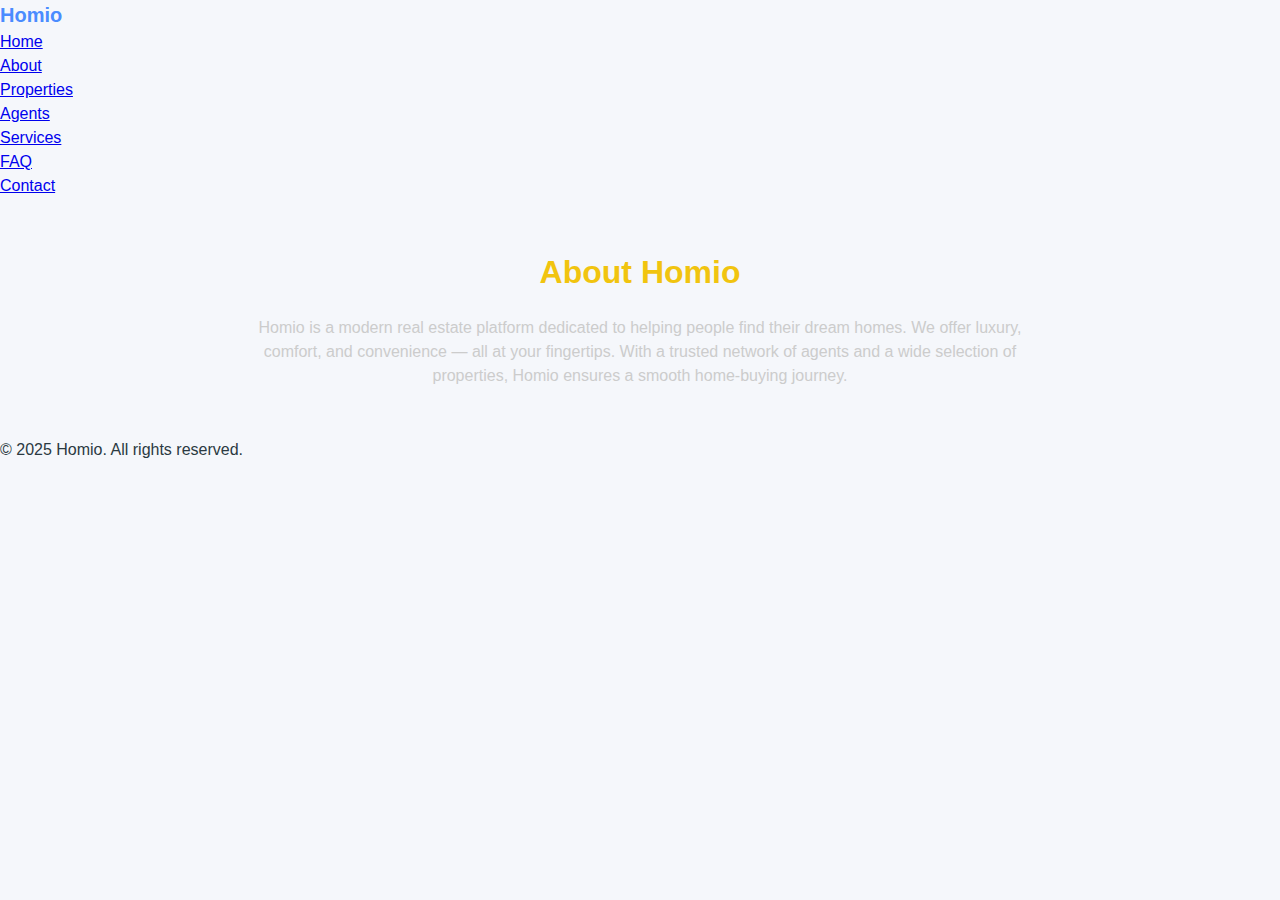
<file: about.html>
<!DOCTYPE html>
<html lang="en">
<head>
  <meta charset="UTF-8">
  <meta name="viewport" content="width=device-width, initial-scale=1.0">
  <title>About | Homio</title>
  <link rel="stylesheet" href="css/style.css">
</head>
<body>
  <nav>
    <div class="logo">Homio</div>
    <ul>
      <li><a href="index.html">Home</a></li>
      <li><a href="about.html">About</a></li>
      <li><a href="properties.html">Properties</a></li>
      <li><a href="agents.html">Agents</a></li>
      <li><a href="services.html">Services</a></li>
      <li><a href="faq.html">FAQ</a></li>
      <li><a href="contact.html">Contact</a></li>
    </ul>
  </nav>

  <section style="padding:50px; text-align:center;">
    <h1 style="color:#f1c40f;">About Homio</h1>
    <p style="max-width:800px; margin:auto; color:#ccc; margin-top:20px;">
      Homio is a modern real estate platform dedicated to helping people find their dream homes.
      We offer luxury, comfort, and convenience — all at your fingertips.
      With a trusted network of agents and a wide selection of properties, Homio ensures a smooth home-buying journey.
    </p>
  </section>

  <footer>
    © 2025 Homio. All rights reserved.
  </footer>
</body>
</html>
</file>
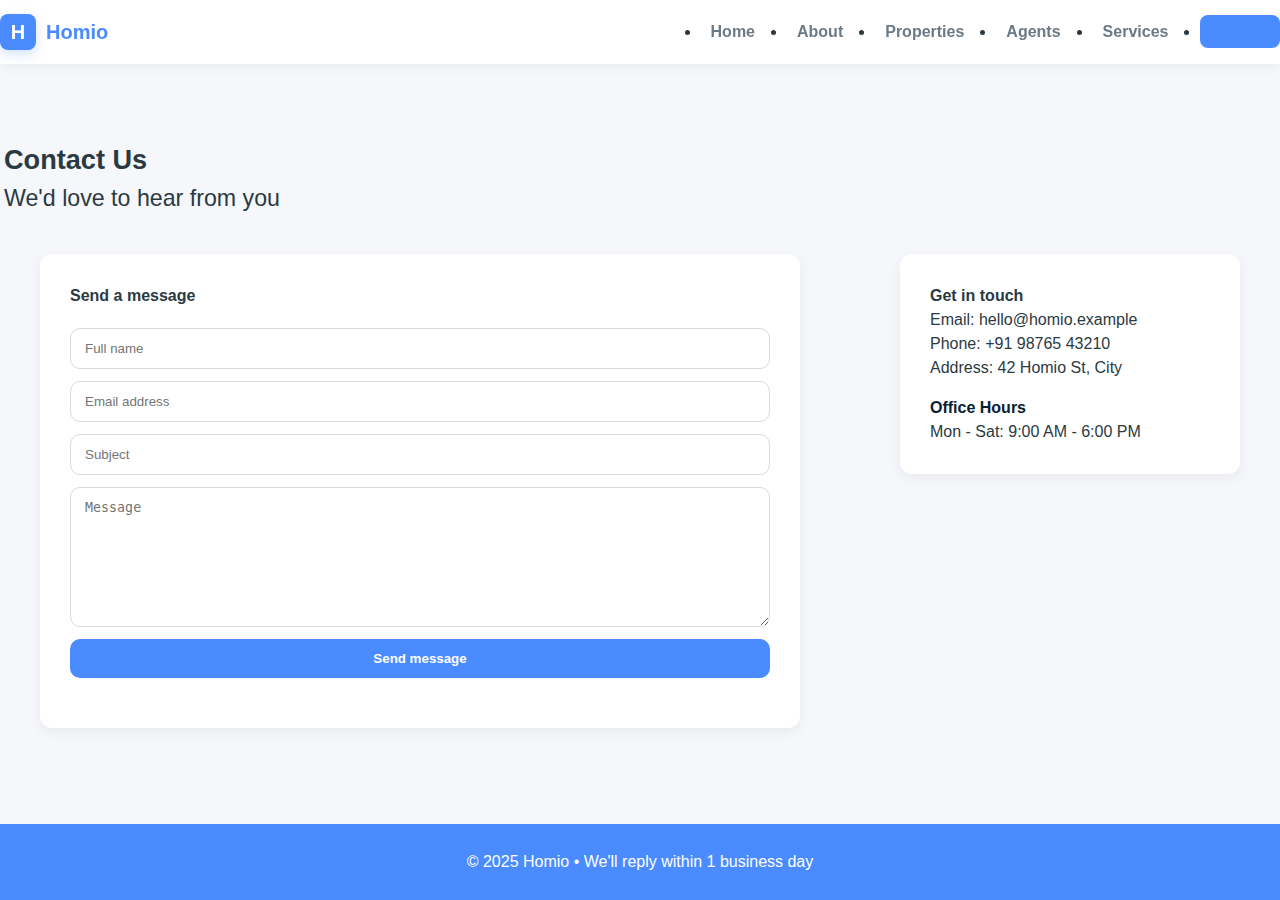
<file: contact.html>
<!DOCTYPE html>
<html lang="en">
<head>
  <meta charset="utf-8" />
  <meta name="viewport" content="width=device-width,initial-scale=1" />
  <title>Contact — Homio</title>
  <link href="https://fonts.googleapis.com/css2?family=Inter:wght@400;600;700&display=swap" rel="stylesheet">
  <link rel="stylesheet" href="css/style.css">
</head>
<body>
  <header>
    <div class="container navbar">
      <div class="logo"><span class="mark">H</span> Homio</div>
      <ul class="nav-links">
        <li><a href="index.html">Home</a></li>
        <li><a href="about.html">About</a></li>
        <li><a href="properties.html">Properties</a></li>
        <li><a href="agents.html">Agents</a></li>
        <li><a href="services.html">Services</a></li>
        <li><a href="contact.html" class="active nav-cta">Contact</a></li>
      </ul>
    </div>
  </header>

  <main class="container" style="padding:36px 0;">
    <div class="section-title">
      <h3>Contact Us</h3>
      <div style="color:var(--muted)">We'd love to hear from you</div>
    </div>

    <div style="display:grid;grid-template-columns:1fr 420px;gap:20px;align-items:start">
      <div class="content-block">
        <h4 style="color:var(--primary-a)">Send a message</h4>
        <form class="form-grid" action="#" method="post" onsubmit="return false;">
          <input type="text" placeholder="Full name" required/>
          <input type="email" placeholder="Email address" required/>
          <input type="text" placeholder="Subject" />
          <textarea placeholder="Message"></textarea>
          <button class="btn-submit">Send message</button>
        </form>
      </div>

      <aside>
        <div class="content-block">
          <h4 style="color:var(--primary-a)">Get in touch</h4>
          <p style="color:var(--muted);">Email: hello@homio.example<br/>Phone: +91 98765 43210<br/>Address: 42 Homio St, City</p>
          <div style="margin-top:16px">
            <h4 style="color:#092033">Office Hours</h4>
            <p style="color:var(--muted)">Mon - Sat: 9:00 AM - 6:00 PM</p>
          </div>
        </div>
      </aside>
    </div>
  </main>

  <footer class="site-footer">
    <div class="container">© 2025 Homio • We'll reply within 1 business day</div>
  </footer>
</body>
</html>
</file>
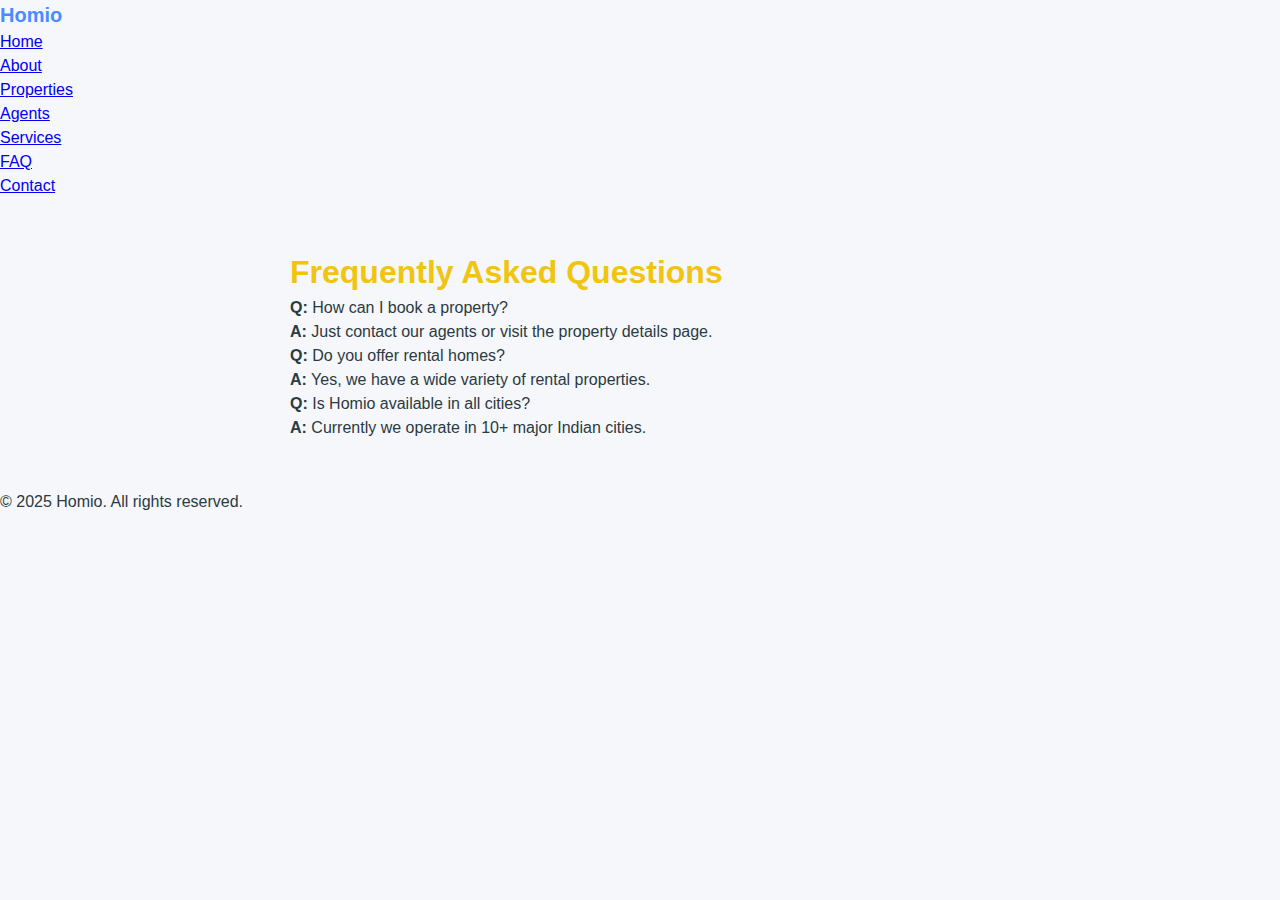
<file: faq.html>
<!DOCTYPE html>
<html lang="en">
<head>
  <meta charset="UTF-8">
  <meta name="viewport" content="width=device-width, initial-scale=1.0">
  <title>FAQ | Homio</title>
  <link rel="stylesheet" href="css/style.css">
</head>
<body>
  <nav>
    <div class="logo">Homio</div>
    <ul>
      <li><a href="index.html">Home</a></li>
      <li><a href="about.html">About</a></li>
      <li><a href="properties.html">Properties</a></li>
      <li><a href="agents.html">Agents</a></li>
      <li><a href="services.html">Services</a></li>
      <li><a href="faq.html">FAQ</a></li>
      <li><a href="contact.html">Contact</a></li>
    </ul>
  </nav>

  <section style="padding:50px; max-width:800px; margin:auto;">
    <h1 style="color:#f1c40f;">Frequently Asked Questions</h1>
    <p><strong>Q:</strong> How can I book a property?<br><strong>A:</strong> Just contact our agents or visit the property details page.</p>
    <p><strong>Q:</strong> Do you offer rental homes?<br><strong>A:</strong> Yes, we have a wide variety of rental properties.</p>
    <p><strong>Q:</strong> Is Homio available in all cities?<br><strong>A:</strong> Currently we operate in 10+ major Indian cities.</p>
  </section>

  <footer>
    © 2025 Homio. All rights reserved.
  </footer>
</body>
</html>
</file>
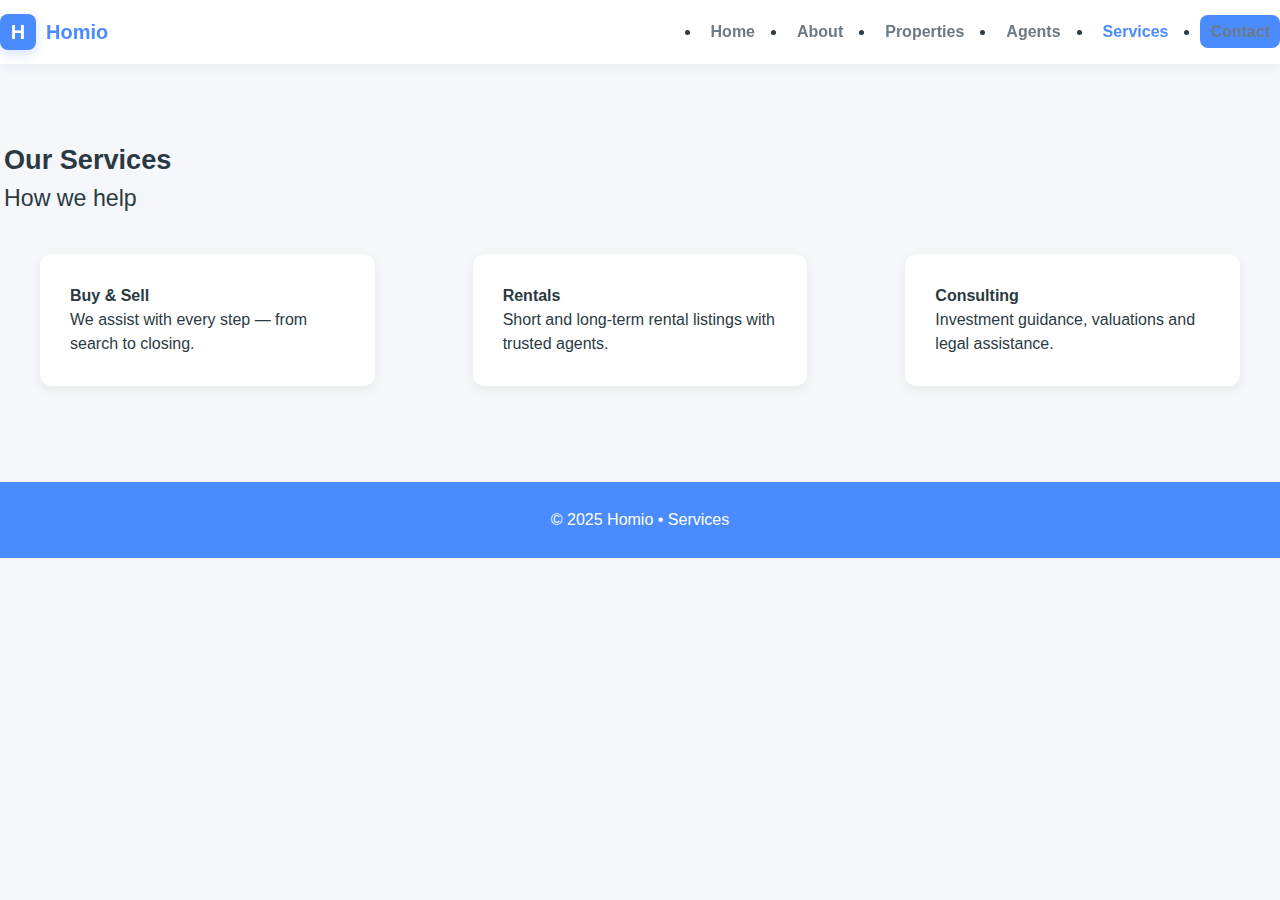
<file: services.html>
<!DOCTYPE html>
<html lang="en">
<head>
  <meta charset="utf-8" />
  <meta name="viewport" content="width=device-width,initial-scale=1" />
  <title>Services — Homio</title>
  <link href="https://fonts.googleapis.com/css2?family=Inter:wght@400;600;700&display=swap" rel="stylesheet">
  <link rel="stylesheet" href="css/style.css">
</head>
<body>
  <header>
    <div class="container navbar">
      <div class="logo"><span class="mark">H</span> Homio</div>
      <ul class="nav-links">
        <li><a href="index.html">Home</a></li>
        <li><a href="about.html">About</a></li>
        <li><a href="properties.html">Properties</a></li>
        <li><a href="agents.html">Agents</a></li>
        <li><a href="services.html" class="active">Services</a></li>
        <li><a href="contact.html" class="nav-cta">Contact</a></li>
      </ul>
    </div>
  </header>

  <main class="container" style="padding:36px 0;">
    <div class="section-title">
      <h3>Our Services</h3>
      <div style="color:var(--muted)">How we help</div>
    </div>

    <div style="display:grid;grid-template-columns:repeat(3,1fr);gap:18px">
      <div class="content-block">
        <h4 style="color:var(--primary-a)">Buy & Sell</h4>
        <p style="color:var(--muted)">We assist with every step — from search to closing.</p>
      </div>
      <div class="content-block">
        <h4 style="color:var(--primary-a)">Rentals</h4>
        <p style="color:var(--muted)">Short and long-term rental listings with trusted agents.</p>
      </div>
      <div class="content-block">
        <h4 style="color:var(--primary-a)">Consulting</h4>
        <p style="color:var(--muted)">Investment guidance, valuations and legal assistance.</p>
      </div>
    </div>
  </main>

  <footer class="site-footer">
    <div class="container">© 2025 Homio • Services</div>
  </footer>
</body>
</html>
</file>
<file: css/style.css>
*{ box-sizing:border-box; margin:0; padding:0; }
html,body{ height:100%; }

body{
  font-family: "Poppins", sans-serif;

  background:#f5f7fb;
  color:#2b3a42;
  line-height:1.5;
}

/* Full-width container (clean spacing) */
.container{
  width:100%;
  padding:0 40px;      
}

/* Header */
header{
  background:#ffffffee;
  backdrop-filter:blur(6px);
  position:sticky;
  top:0;
  z-index:100;
  box-shadow:0 2px 12px rgba(0,0,0,0.06);
}

/* Navbar */
.navbar{
  display:flex;
  align-items:center;
  justify-content:space-between;
  padding:14px 0;
}

/* Logo */
.logo{
  display:flex;
  align-items:center;
  gap:10px;
  font-weight:700;
  color:#4a8cff;
  font-size:1.25rem;
}

.logo .mark{
  width:36px; height:36px;
  border-radius:8px;
  background:#4a8cff;
  color:white;
  font-weight:800;
  display:flex; align-items:center; justify-content:center;
  box-shadow:0 4px 12px rgba(74,140,255,0.25);
}

/* Nav links */
.nav-links{
  display:flex; gap:22px; align-items:center;
}

.nav-links a{
  text-decoration:none;
  color:#6c7a86;
  font-weight:600;
  padding:8px 10px;
  border-radius:8px;
  transition:color .2s ease, transform .15s ease;
}

.nav-links a:hover{
  color:#4a8cff;
  transform:translateY(-2px);
}

.nav-links a.active{ color:#4a8cff; }

/* CTA */
.nav-cta{
  padding:8px 16px;
  background:#4a8cff;
  color:white;
  border-radius:10px;
  font-weight:700;
  text-decoration:none;
  transition:transform .15s ease;
}

.nav-cta:hover{ transform:translateY(-3px); }

/* HERO SECTION */
.hero{
  width:100%;
  background:#ffffff;
  border-radius:0;
  padding:50px 40px;
  margin-top:12px;
  box-shadow:0 6px 20px rgba(0,0,0,0.05);
}

.hero-grid{
  display:grid;
  grid-template-columns:1fr 520px;
  gap:40px;
}

.hero-left h1{
  font-size:2.4rem;
  color:#2b3a42;
}

.hero-left p{
  margin-top:12px;
  color:#788894;
}

/* Search bar */
.search-like{
  display:flex; align-items:center;
  gap:12px;
  background:#ffffff;
  padding:14px;
  border-radius:12px;
  box-shadow:0 4px 14px rgba(0,0,0,0.07);
  margin-top:18px;
}

.search-like input{
  border:0; outline:0;
  width:100%; background:transparent;
  font-size:0.95rem;
}

/* Hero buttons */
.hero-cta{
  display:flex; gap:12px;
  margin-top:16px;
}

.btn{
  padding:10px 18px;
  background:#4a8cff;
  color:white;
  border-radius:10px;
  font-weight:700;
  text-decoration:none;
  transition:transform .15s ease;
}

.btn:hover{ transform:translateY(-3px); }

.btn.secondary{
  background:white;
  color:#4a8cff;
  border:1px solid #bcd6ff;
}

/* Hero image card */
.hero-card{
  background:#ffffff;
  border-radius:14px;
  padding:8px;
  box-shadow:0 4px 16px rgba(0,0,0,0.05);
}

.hero-card img{
  width:100%; height:340px;
  object-fit:cover; border-radius:10px;
}

/* Section titles */
.section-title{
  font-size:1.45rem;
  color:#2b3a42;
  margin:40px 0 18px;
  padding-left:4px;
}

/* PROPERTY GRID (full width clean grid) */
.properties{
  width:100%;
  padding:20px 40px 60px;
}

.property-grid{
  display:grid;
  grid-template-columns:repeat(auto-fit,minmax(300px,1fr));
  gap:26px;
}

.property-card{
  background:white;
  border-radius:14px;
  box-shadow:0 4px 14px rgba(0,0,0,0.06);
  display:flex; flex-direction:column;
  transition:transform .15s ease;
}

.property-card:hover{
  transform:translateY(-4px);
}

.property-media img{
  width:100%;
  height:200px;
  object-fit:cover;
  border-radius:14px 14px 0 0;
}

.price-badge{
  background:#ffd1dc;
  padding:7px 12px;
  display:inline-block;
  border-radius:10px;
  font-weight:700;
  margin:8px 0;
}

.property-body{
  padding:16px;
  gap:8px;
  display:flex;
  flex-direction:column;
}

.property-body p{ color:#788894; }

.meta-pill{
  background:#d5e7ff;
  padding:6px 10px;
  border-radius:999px;
  display:inline-block;
  font-size:0.85rem;
  font-weight:600;
}

/* Agent cards */
.card-row{
  display:grid;
  gap:24px;
  grid-template-columns:repeat(auto-fit,minmax(260px,1fr));
  padding:0 40px;
}

.agent-card{
  background:white;
  padding:16px;
  border-radius:12px;
  text-align:center;
  box-shadow:0 4px 14px rgba(0,0,0,0.06);
}

.agent-card img{
  width:100%;
  height:160px;
  object-fit:cover;
  border-radius:12px;
  margin-bottom:12px;
}

/* About section */
.content-block{
  background:white;
  padding:30px;
  margin:20px 40px;
  border-radius:12px;
  box-shadow:0 4px 14px rgba(0,0,0,0.06);
}

/* FORM */
.form-grid{
  width:100%;
  max-width:880px;
  margin:20px auto;
  display:grid;
  gap:12px;
}

input[type="text"],input[type="email"],textarea{
  width:100%;
  padding:12px 14px;
  border-radius:10px;
  border:1px solid #d5dbe1;
  background:white;
}

textarea{ min-height:140px; resize:vertical; }

.btn-submit{
  padding:12px 16px;
  background:#4a8cff;
  color:white;
  border:0;
  border-radius:10px;
  font-weight:700;
}

/* FOOTER */
footer.site-footer{
  width:100%;
  margin-top:40px;
  padding:26px;
  text-align:center;
  color:white;
  background:#4a8cff;
}

/* RESPONSIVE */
@media(max-width:900px){
  .hero-grid{ grid-template-columns:1fr; }
}

@media(max-width:640px){
  .nav-links{ display:none; }
  .container{ padding:0 20px; }
  .properties{ padding:20px; }
}
</file>
